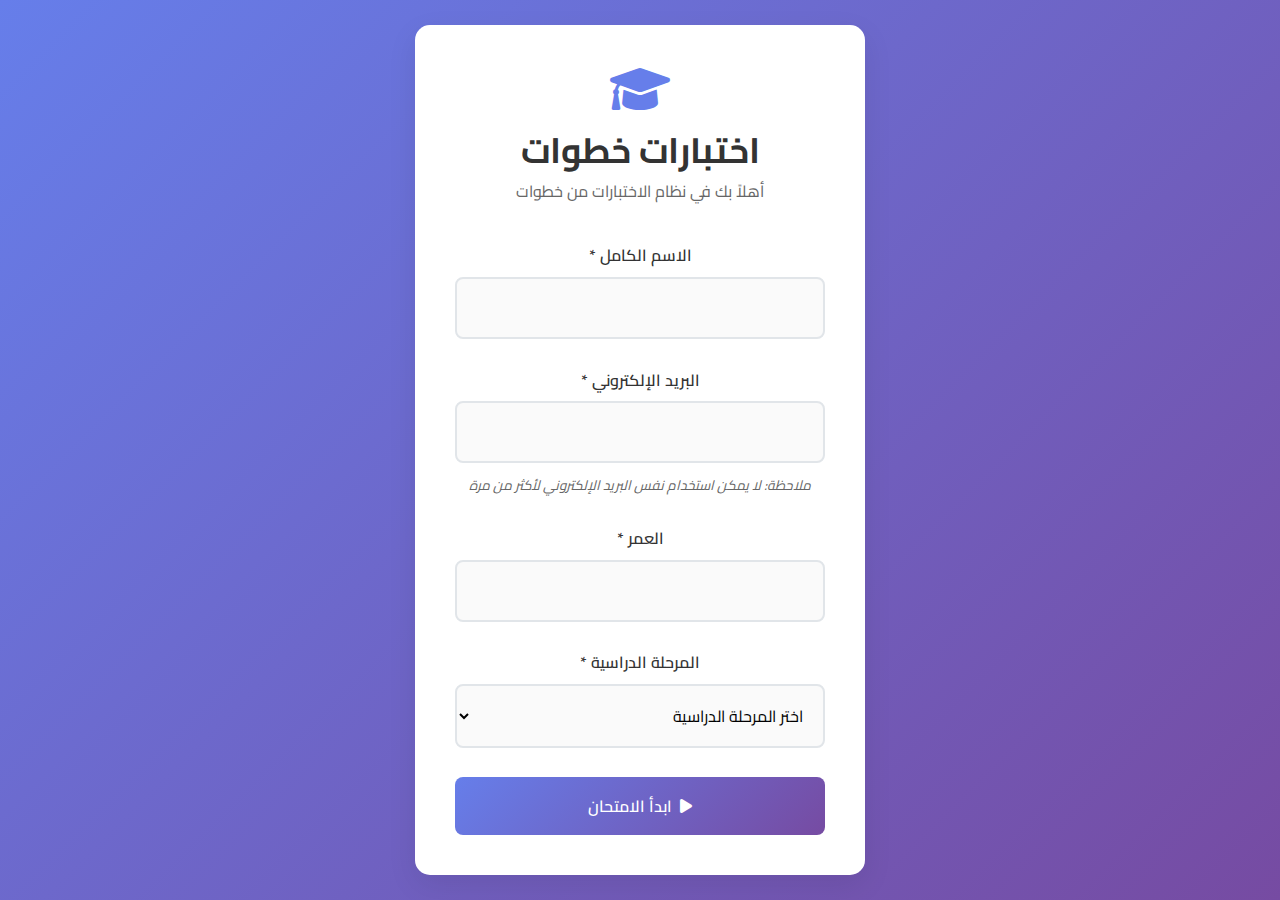
<file: index.html>
<!DOCTYPE html>
<html lang="ar" dir="rtl">
<head>
    <meta charset="UTF-8">
    <meta name="viewport" content="width=device-width, initial-scale=1.0">
    <title>اختبارات خطوات</title>
    <link rel="stylesheet" href="styles.css">
    <link href="https://fonts.googleapis.com/css2?family=Cairo:wght@300;400;600;700&display=swap" rel="stylesheet">
    <link href="https://cdnjs.cloudflare.com/ajax/libs/font-awesome/6.0.0/css/all.min.css" rel="stylesheet">
</head>
<body>
    <!-- Loading Screen -->
    <div id="loadingScreen" class="loading-screen">
        <div class="loading-spinner">
            <i class="fas fa-spinner fa-spin"></i>
            <p>جاري التحميل...</p>
        </div>
    </div>

    <!-- Registration Form -->
    <div id="registrationForm" class="container hidden">
        <div class="form-container">
            <div class="header">
                <i class="fas fa-graduation-cap"></i>
                <h1>اختبارات خطوات</h1>
                <p>أهلاً بك في نظام الاختبارات من خطوات</p>
            </div>
            
            <form id="studentForm" class="student-form">
                <div class="form-group">
                    <label for="studentName">الاسم الكامل *</label>
                    <input type="text" id="studentName" name="name" required>
                </div>
                
                <div class="form-group">
                    <label for="studentEmail">البريد الإلكتروني *</label>
                    <input type="email" id="studentEmail" name="email" required>
                    <small class="form-help">ملاحظة: لا يمكن استخدام نفس البريد الإلكتروني لأكثر من مرة</small>
                </div>
                
                <div class="form-group">
                    <label for="studentAge">العمر *</label>
                    <input type="number" id="studentAge" name="age" min="1" max="100">
                </div>
                
                <div class="form-group">
                    <label for="studentGrade">المرحلة الدراسية *</label>
                    <select id="studentGrade" name="grade" required>
                        <option value="">اختر المرحلة الدراسية</option>
                        <option value="اولي اعدادي">اولي اعدادي</option>
                        <option value="الثاني الاعدادي">الثاني الاعدادي</option>
                        <option value="تالته الاعدادي">تالته الاعدادي</option>
                        <option value="اولي ثانوي">اولي ثانوي</option>
                        <option value="تانيه ثانوي">تانيه ثانوي</option>
                        <option value="تالته ثانوي">تالته ثانوي</option>
                        
                    </select>
                </div>
                
                <button type="submit" class="btn btn-primary">
                    <i class="fas fa-play"></i>
                    ابدأ الامتحان
                </button>
            </form>
        </div>
    </div>

    <!-- Quiz Container -->
    <div id="quizContainer" class="container hidden">
        <!-- Modern Quiz Navbar -->
        <nav class="quiz-navbar">
            <div class="navbar-container">
                <!-- Student Greeting Section -->
                <div class="greeting-section">
                    <div class="greeting-container">
                        <span class="greeting-text">مرحبا</span>
                        <span id="studentNameDisplay" class="student-name"></span>
                    </div>
                </div>
                
                <!-- Progress Section -->
                <div class="progress-section">
                    <div class="progress-info">
                        <span id="questionCounter" class="question-counter">السؤال 1 من 10</span>
                        <div class="progress-bar">
                            <div id="progressFill" class="progress-fill"></div>
                        </div>
                    </div>
                </div>
            </div>
        </nav>

        <div class="quiz-content">
            <div id="questionContainer" class="question-container">
                <h3 id="questionText"></h3>
                
                <!-- Answer Required Warning -->
                <div id="answerRequiredWarning" class="answer-required hidden">
                    <i class="fas fa-exclamation-triangle"></i>
                    يجب عليك اختيار إجابة واحدة قبل الانتقال للسؤال التالي
                </div>
                
                <div id="optionsContainer" class="options-container">
                    <!-- Options will be dynamically generated -->
                </div>
            </div>
            
            <div class="quiz-navigation">
                <button id="nextBtn" class="btn btn-primary hidden">
                    <i class="fas fa-arrow-left"></i>
                    التالي
                </button>
                <button id="finishBtn" class="btn btn-success hidden">
                    <i class="fas fa-check"></i>
                    إنهاء الامتحان
                </button>
            </div>
        </div>
    </div>

    <!-- Results Screen -->
    <div id="resultsScreen" class="container hidden">
        <div class="results-container">
            <div class="results-header">
                <i class="fas fa-trophy"></i>
                <h1>نتائج الامتحان</h1>
            </div>
            
            <div class="score-display">
                <div class="score-circle">
                    <span id="finalScore">0</span>
                    <small>من <span id="totalQuestions">0</span></small>
                </div>
                <div class="score-percentage">
                    <span id="scorePercentage">0%</span>
                </div>
            </div>
            
            <div class="results-summary">
                <div class="summary-item correct">
                    <i class="fas fa-check-circle"></i>
                    <span>الإجابات الصحيحة: <span id="correctCount">0</span></span>
                </div>
                <div class="summary-item incorrect">
                    <i class="fas fa-times-circle"></i>
                    <span>الإجابات الخاطئة: <span id="incorrectCount">0</span></span>
                </div>
            </div>
            
            <div class="review-section">
                <h3>مراجعة الإجابات</h3>
                <div id="reviewContainer" class="review-container">
                    <!-- Review items will be dynamically generated -->
                </div>
            </div>
            
            <div class="results-actions">
                <button id="completeBtn" class="btn btn-success">
                    <i class="fas fa-check-circle"></i>
                    تم الانتهاء
                </button>
            </div>
        </div>
    </div>

    <!-- Thank You Modal -->
    <div id="thankYouModal" class="modal hidden">
        <div class="modal-content thank-you-modal">
            <button class="close-modal-btn" onclick="closeThankYouModal()">
                <i class="fas fa-times"></i>
            </button>
            <div class="thank-you-content">
                <div class="thank-you-icon">
                    <i class="fas fa-graduation-cap"></i>
                </div>
                <h1 class="thank-you-title">شكراً لك!</h1>
                <p class="thank-you-message">
                    لقد أكملت الامتحان بنجاح وساعدتنا في تحسين تجربة التعلم.
                    <br>
                    نتمنى لك التوفيق في رحلتك التعليمية!
                </p>
            </div>
        </div>
    </div>

    <!-- Error Modal -->
    <div id="errorModal" class="modal hidden">
        <div class="modal-content">
            <div class="modal-header">
                <h3>خطأ</h3>
                <button class="close-btn" onclick="closeErrorModal()">
                    <i class="fas fa-times"></i>
                </button>
            </div>
            <div class="modal-body">
                <p id="errorMessage"></p>
            </div>
            <div class="modal-footer">
                <button class="btn btn-primary" onclick="closeErrorModal()">موافق</button>
            </div>
        </div>
    </div>

    <script src="script.js"></script>
</body>
</html>
</file>
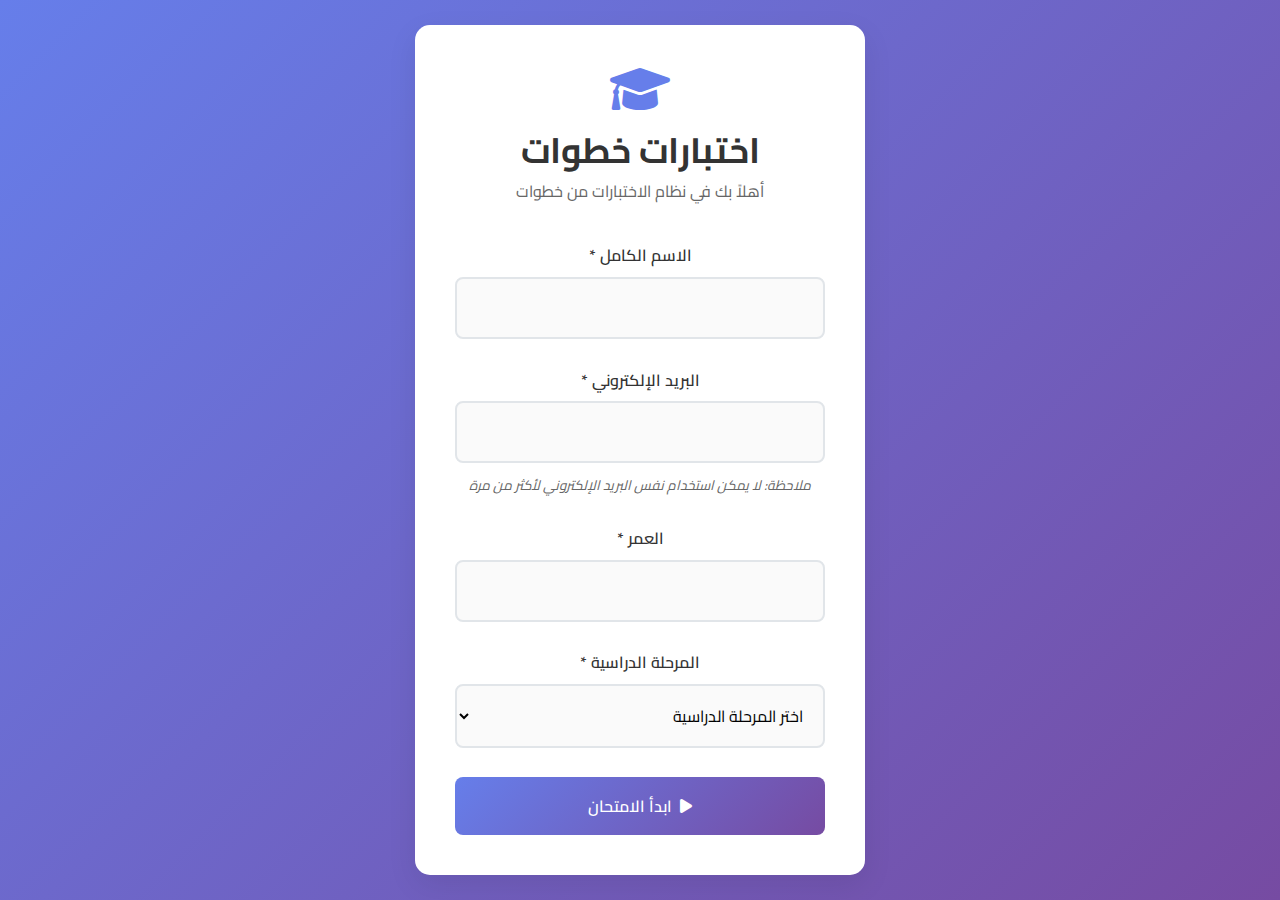
<file: index-standalone.html>
<!DOCTYPE html>
<html lang="ar" dir="rtl">
<head>
    <meta charset="UTF-8">
    <meta name="viewport" content="width=device-width, initial-scale=1.0">
    <title>اختبارات خطوات</title>
    <link rel="stylesheet" href="styles.css">
    <link href="https://fonts.googleapis.com/css2?family=Cairo:wght@300;400;600;700&display=swap" rel="stylesheet">
    <link href="https://cdnjs.cloudflare.com/ajax/libs/font-awesome/6.0.0/css/all.min.css" rel="stylesheet">
</head>
<body>
    <!-- Loading Screen -->
    <div id="loadingScreen" class="loading-screen">
        <div class="loading-spinner">
            <i class="fas fa-spinner fa-spin"></i>
            <p>جاري التحميل...</p>
        </div>
    </div>

    <!-- Registration Form -->
    <div id="registrationForm" class="container hidden">
        <div class="form-container">
            <div class="header">
                <i class="fas fa-graduation-cap"></i>
                <h1>اختبارات خطوات</h1>
                <p>أهلاً بك في نظام الاختبارات من خطوات</p>
            </div>
            
            <form id="studentForm" class="student-form">
                <div class="form-group">
                    <label for="studentName">الاسم الكامل *</label>
                    <input type="text" id="studentName" name="name" required>
                </div>
                
                <div class="form-group">
                    <label for="studentEmail">البريد الإلكتروني *</label>
                    <input type="email" id="studentEmail" name="email" required>
                    <small class="form-help">ملاحظة: لا يمكن استخدام نفس البريد الإلكتروني لأكثر من مرة</small>
                </div>
                
                <div class="form-group">
                    <label for="studentAge">العمر *</label>
                    <input type="number" id="studentAge" name="age" min="1" max="100">
                </div>
                
                <div class="form-group">
                    <label for="studentGrade">المرحلة الدراسية *</label>
                    <select id="studentGrade" name="grade" required>
                        <option value="">اختر المرحلة الدراسية</option>
                        <option value="اولي اعدادي">اولي اعدادي</option>
                        <option value="الثاني الاعدادي">الثاني الاعدادي</option>
                        <option value="تالته الاعدادي">تالته الاعدادي</option>
                        <option value="اولي ثانوي">اولي ثانوي</option>
                        <option value="تانيه ثانوي">تانيه ثانوي</option>
                        <option value="تالته ثانوي">تالته ثانوي</option>
                        
                    </select>
                </div>
                
                <button type="submit" class="btn btn-primary">
                    <i class="fas fa-play"></i>
                    ابدأ الامتحان
                </button>
            </form>
        </div>
    </div>

    <!-- Quiz Container -->
    <div id="quizContainer" class="container hidden">
        <div class="quiz-header">
            <div class="student-info">
                <h2 id="studentNameDisplay"></h2>
                <p id="studentGradeDisplay"></p>
            </div>
            <div class="quiz-progress">
                <div class="progress-bar">
                    <div id="progressFill" class="progress-fill"></div>
                </div>
                <span id="questionCounter">السؤال 1 من 10</span>
            </div>
        </div>

        <div class="quiz-content">
            <div id="questionContainer" class="question-container">
                <h3 id="questionText"></h3>
                
                <!-- Answer Required Warning -->
                <div id="answerRequiredWarning" class="answer-required hidden">
                    <i class="fas fa-exclamation-triangle"></i>
                    يجب عليك اختيار إجابة واحدة قبل الانتقال للسؤال التالي
                </div>
                
                <div id="optionsContainer" class="options-container">
                    <!-- Options will be dynamically generated -->
                </div>
            </div>
            
            <div class="quiz-navigation">
                <button id="nextBtn" class="btn btn-primary hidden">
                    <i class="fas fa-arrow-left"></i>
                    التالي
                </button>
                <button id="finishBtn" class="btn btn-success hidden">
                    <i class="fas fa-check"></i>
                    إنهاء الامتحان
                </button>
            </div>
        </div>
    </div>

    <!-- Results Screen -->
    <div id="resultsScreen" class="container hidden">
        <div class="results-container">
            <div class="results-header">
                <i class="fas fa-trophy"></i>
                <h1>نتائج الامتحان</h1>
            </div>
            
            <div class="score-display">
                <div class="score-circle">
                    <span id="finalScore">0</span>
                    <small>من <span id="totalQuestions">0</span></small>
                </div>
                <div class="score-percentage">
                    <span id="scorePercentage">0%</span>
                </div>
            </div>
            
            <div class="results-summary">
                <div class="summary-item correct">
                    <i class="fas fa-check-circle"></i>
                    <span>الإجابات الصحيحة: <span id="correctCount">0</span></span>
                </div>
                <div class="summary-item incorrect">
                    <i class="fas fa-times-circle"></i>
                    <span>الإجابات الخاطئة: <span id="incorrectCount">0</span></span>
                </div>
            </div>
            
            <div class="review-section">
                <h3>مراجعة الإجابات</h3>
                <div id="reviewContainer" class="review-container">
                    <!-- Review items will be dynamically generated -->
                </div>
            </div>
            
            <div class="results-actions">
                <button id="retakeBtn" class="btn btn-primary">
                    <i class="fas fa-redo"></i>
                    إعادة الامتحان
                </button>
                <button id="newStudentBtn" class="btn btn-secondary">
                    <i class="fas fa-user-plus"></i>
                    طالب جديد
                </button>
            </div>
        </div>
    </div>

    <!-- Error Modal -->
    <div id="errorModal" class="modal hidden">
        <div class="modal-content">
            <div class="modal-header">
                <h3>خطأ</h3>
                <button class="close-btn" onclick="closeErrorModal()">
                    <i class="fas fa-times"></i>
                </button>
            </div>
            <div class="modal-body">
                <p id="errorMessage"></p>
            </div>
            <div class="modal-footer">
                <button class="btn btn-primary" onclick="closeErrorModal()">موافق</button>
            </div>
        </div>
    </div>

    <script src="script-standalone.js"></script>
</body>
</html>
</file>
<file: styles.css>
/* Reset and Base Styles */
* {
    margin: 0;
    padding: 0;
    box-sizing: border-box;
}

body {
    font-family: 'Cairo', sans-serif;
    background: linear-gradient(135deg, #667eea 0%, #764ba2 100%);
    min-height: 100vh;
    direction: rtl;
    text-align: right;
    margin: 0;
    padding: 0;
    /* Mobile optimizations */
    -webkit-text-size-adjust: 100%;
    -ms-text-size-adjust: 100%;
    text-size-adjust: 100%;
    /* Prevent horizontal scroll */
    overflow-x: hidden;
    /* Better spacing */
    line-height: 1.6;
    width: 100vw;
    box-sizing: border-box;
}

html {
    margin: 0 !important;
    padding: 0 !important;
    box-sizing: border-box;
    width: 100vw;
    overflow-x: hidden;
}

*, *::before, *::after {
    box-sizing: border-box;
}

/* Force full width for quiz header */
.quiz-header {
    left: 0 !important;
    right: 0 !important;
    width: 100vw !important;
    max-width: 100vw !important;
    margin-left: 0 !important;
    margin-right: 0 !important;
    padding-left: 20px !important;
    padding-right: 20px !important;
}

/* Mobile specific background and optimizations */
@media (max-width: 768px) {
    body {
        background: linear-gradient(135deg, #667eea 0%, #764ba2 100%);
        /* Prevent zoom on input focus */
        font-size: 16px;
        /* Better touch scrolling */
        -webkit-overflow-scrolling: touch;
        /* Prevent horizontal scroll */
        overflow-x: hidden;
        width: 100vw;
        box-sizing: border-box;
    }
    
    /* Prevent zoom on form inputs */
    input, select, textarea {
        font-size: 16px !important;
    }
    
    /* Better touch targets */
    button, .btn, .option {
        min-height: 44px;
        min-width: 44px;
    }
}

/* Loading Screen */
.loading-screen {
    position: fixed;
    top: 0;
    left: 0;
    width: 100%;
    height: 100%;
    background: linear-gradient(135deg, #667eea 0%, #764ba2 100%);
    display: flex;
    justify-content: center;
    align-items: center;
    z-index: 9999;
}

/* Mobile Loading Screen */
@media (max-width: 768px) {
    .loading-screen {
        /* Better mobile loading */
        padding: 1rem;
    }
    
    .loading-spinner {
        text-align: center;
        color: white;
        /* Better mobile spinner */
        max-width: 300px;
    }
    
    .loading-spinner i {
        font-size: 2.5rem;
        margin-bottom: 1rem;
        display: block;
    }
    
    .loading-spinner p {
        font-size: 1rem;
        font-weight: 600;
        line-height: 1.4;
    }
}

.loading-spinner {
    text-align: center;
    color: white;
}

.loading-spinner i {
    font-size: 3rem;
    margin-bottom: 1rem;
    display: block;
}

.loading-spinner p {
    font-size: 1.2rem;
    font-weight: 600;
}

/* Container */
.container {
    width: 100%;
    min-height: 100vh;
    display: flex;
    align-items: center;
    justify-content: center;
    padding: 20px;
    box-sizing: border-box;
    margin: 0;
    text-align: center;
}

/* Quiz Container - Full Width */
#quizContainer {
    max-width: 100vw !important;
    width: 100vw !important;
    margin: 0 !important;
    padding: 0 !important;
    position: relative;
}

/* Quiz Header - Break out of container */
#quizContainer .quiz-header {
    position: fixed !important;
    top: 0 !important;
    left: 0 !important;
    right: 0 !important;
    width: 100vw !important;
    max-width: 100vw !important;
    margin: 0 !important;
    padding: 10px 20px !important;
    z-index: 1000 !important;
}

.hidden {
    display: none !important;
}

/* Override hidden for answer required warning to prevent layout shift */
.answer-required.hidden {
    display: flex !important;
    opacity: 0;
    visibility: hidden;
    /* Keep the space reserved */
    min-height: 60px;
    margin: 0 0 1rem 0;
    padding: 1rem;
    align-items: center;
    justify-content: center;
}

/* Form Container */
.form-container {
    background: white;
    border-radius: 15px;
    padding: 2.5rem;
    box-shadow: 0 10px 30px rgba(0, 0, 0, 0.08);
    width: 100%;
    max-width: 450px;
    margin: 0 auto;
    box-sizing: border-box;
    text-align: center;
}

.header {
    text-align: center;
    margin-bottom: 2.5rem;
}

.header i {
    font-size: 2.5rem;
    color: #667eea;
    margin-bottom: 1rem;
}

.header h1 {
    color: #333;
    font-size: 1.8rem;
    font-weight: 700;
    margin-bottom: 0.5rem;
}

.header p {
    color: #666;
    font-size: 1rem;
    line-height: 1.5;
}

/* Form Styles */
.student-form {
    display: flex;
    flex-direction: column;
    gap: 1.8rem;
}

.form-group {
    display: flex;
    flex-direction: column;
    gap: 0.5rem;
}

.form-group label {
    font-weight: 600;
    color: #333;
    font-size: 1rem;
}

.form-help {
    display: block;
    margin-top: 0.25rem;
    color: #666;
    font-size: 0.85rem;
    font-style: italic;
}

.form-group input,
.form-group select {
    padding: 0.875rem 1rem;
    border: 2px solid #e1e5e9;
    border-radius: 8px;
    font-size: 1rem;
    font-family: 'Cairo', sans-serif;
    transition: all 0.3s ease;
    background: #fafafa;
}

.form-group input:focus,
.form-group select:focus {
    outline: none;
    border-color: #667eea;
    box-shadow: 0 0 0 3px rgba(102, 126, 234, 0.1);
    background: white;
}

/* Buttons */
.btn {
    padding: 0.875rem 1.5rem;
    border: none;
    border-radius: 8px;
    font-size: 1rem;
    font-weight: 600;
    font-family: 'Cairo', sans-serif;
    cursor: pointer;
    transition: all 0.3s ease;
    display: inline-flex;
    align-items: center;
    justify-content: center;
    gap: 0.5rem;
    text-decoration: none;
    /* Mobile touch improvements */
    -webkit-tap-highlight-color: transparent;
    touch-action: manipulation;
    user-select: none;
    /* Better touch target */
    min-height: 44px;
}

.btn-primary {
    background: linear-gradient(135deg, #667eea 0%, #764ba2 100%);
    color: white;
}

.btn-primary:hover {
    transform: translateY(-2px);
    box-shadow: 0 10px 20px rgba(102, 126, 234, 0.3);
}

.btn-secondary {
    background: #6c757d;
    color: white;
}

.btn-secondary:hover {
    background: #5a6268;
    transform: translateY(-2px);
}

.btn-success {
    background: #28a745;
    color: white;
}

.btn-success:hover {
    background: #218838;
    transform: translateY(-2px);
}

/* Quiz Container */
.quiz-container {
    background: white;
    border-radius: 0;
    padding: 0;
    box-shadow: 0 10px 30px rgba(0, 0, 0, 0.08);
    width: 100vw;
    max-width: 100vw;
    margin: 0;
    overflow: hidden;
    min-height: 100vh;
    box-sizing: border-box;
}

/* Mobile specific quiz container */
@media (max-width: 768px) {
    .quiz-container {
        background: #f5f5f5;
        box-shadow: none;
        /* Better mobile quiz container */
        min-height: 100vh;
        overflow-x: hidden;
    }
    
    /* Better mobile question container */
    .question-container {
        margin-bottom: 1.5rem;
        padding: 0 1rem;
        margin-top: 70px; /* مساحة للـ navbar في الـ mobile */
    }
}

.quiz-header {
    position: fixed !important;
    top: 0 !important;
    left: 0 !important;
    right: 0 !important;
    width: 100vw !important;
    max-width: 100vw !important;
    display: flex;
    justify-content: space-between; /* فصل العناصر */
    align-items: center;
    padding: 10px 20px;
    background: linear-gradient(135deg, #667eea, #764ba2);
    color: white;
    z-index: 1000;
    flex-direction: row; /* مهم: صف أفقي */
    height: 60px;
    box-sizing: border-box;
    margin: 0 !important;
    transform: translateX(0) !important;
}

/* Modern Quiz Navbar */
.quiz-navbar {
    position: fixed;
    top: 0;
    left: 0;
    right: 0;
    width: 100vw;
    background: linear-gradient(135deg, #667eea 0%, #764ba2 100%);
    backdrop-filter: blur(20px);
    border-bottom: 1px solid rgba(255, 255, 255, 0.1);
    box-shadow: 0 4px 20px rgba(0, 0, 0, 0.1);
    z-index: 1000;
    padding: 0;
    margin: 0;
}

.navbar-container {
    display: flex;
    justify-content: space-between;
    align-items: center;
    max-width: 1200px;
    margin: 0 auto;
    padding: 12px 24px;
    height: 60px;
}

/* Progress Section */
.progress-section {
    flex: 0 0 auto;
    display: flex;
    align-items: center;
}

.progress-info {
    display: flex;
    flex-direction: column;
    align-items: flex-start;
    gap: 6px;
    background: rgba(255, 255, 255, 0.15);
    padding: 10px 16px;
    border-radius: 12px;
    backdrop-filter: blur(10px);
    border: 1px solid rgba(255, 255, 255, 0.2);
    transition: all 0.3s ease;
}

.progress-info:hover {
    background: rgba(255, 255, 255, 0.2);
    transform: translateY(-1px);
    box-shadow: 0 4px 12px rgba(0, 0, 0, 0.15);
}

.question-counter {
    font-size: 0.85rem;
    color: rgba(255, 255, 255, 0.95);
    font-weight: 600;
    margin: 0;
    white-space: nowrap;
}

.progress-bar {
    width: 180px;
    height: 4px;
    background: rgba(255, 255, 255, 0.3);
    border-radius: 2px;
    overflow: hidden;
    margin: 0;
}

/* Greeting Section */
.greeting-section {
    flex: 0 0 auto;
    display: flex;
    align-items: center;
}

.greeting-container {
    display: flex;
    flex-direction: row;
    align-items: center;
    gap: 8px;
    background: rgba(255, 255, 255, 0.15);
    padding: 10px 18px;
    border-radius: 12px;
    backdrop-filter: blur(10px);
    border: 1px solid rgba(255, 255, 255, 0.2);
    transition: all 0.3s ease;
}

.greeting-container:hover {
    background: rgba(255, 255, 255, 0.2);
    transform: translateY(-1px);
    box-shadow: 0 4px 12px rgba(0, 0, 0, 0.15);
}

.greeting-text {
    color: rgba(255, 255, 255, 0.9);
    font-size: 0.9rem;
    font-weight: 400;
}

.student-name {
    color: white;
    font-size: 1rem;
    font-weight: 700;
    text-shadow: 0 1px 2px rgba(0, 0, 0, 0.1);
}

.progress-fill {
    height: 100%;
    background: linear-gradient(90deg, #4facfe 0%, #00f2fe 100%);
    transition: width 0.3s ease;
    border-radius: 2px;
    width: 0%;
}

/* Responsive Design for Navbar */
@media (max-width: 768px) {
    .navbar-container {
        padding: 10px 16px;
        height: 55px;
        /* Better mobile spacing */
        gap: 8px;
    }
    
    .progress-info {
        padding: 8px 12px;
        gap: 4px;
        /* Smaller on mobile */
        min-width: auto;
    }
    
    .question-counter {
        font-size: 0.8rem;
        /* Better mobile text */
        white-space: nowrap;
    }
    
    .progress-bar {
        width: 140px;
        height: 3px;
        /* Better mobile visibility */
        background: rgba(255, 255, 255, 0.4);
    }
    
    .greeting-container {
        padding: 8px 14px;
        gap: 6px;
        /* Better mobile layout */
        flex-shrink: 1;
    }
    
    .greeting-text {
        font-size: 0.85rem;
        /* Prevent text overflow */
        white-space: nowrap;
    }
    
    .student-name {
        font-size: 0.9rem;
        /* Better mobile text */
        white-space: nowrap;
        overflow: hidden;
        text-overflow: ellipsis;
        max-width: 120px;
    }
}

@media (max-width: 480px) {
    .navbar-container {
        padding: 8px 12px;
        height: 50px;
        /* Better small mobile spacing */
        gap: 6px;
    }
    
    .progress-info {
        padding: 6px 10px;
        /* Smaller on very small screens */
        gap: 3px;
    }
    
    .question-counter {
        font-size: 0.75rem;
    }
    
    .progress-bar {
        width: 120px;
        height: 2px;
    }
    
    .greeting-container {
        padding: 6px 12px;
        /* Better small mobile layout */
        gap: 4px;
    }
    
    .greeting-text {
        font-size: 0.8rem;
    }
    
    .student-name {
        font-size: 0.85rem;
        /* Shorter name display on small screens */
        max-width: 100px;
    }
}

/* Thank You Modal Styles */
.thank-you-modal {
    max-width: 500px;
    width: 90%;
    margin: 0 auto;
    background: linear-gradient(135deg, #667eea 0%, #764ba2 100%);
    border-radius: 20px;
    box-shadow: 0 20px 40px rgba(0, 0, 0, 0.3);
    border: none;
    padding: 0;
    overflow: hidden;
    position: relative;
}

/* Mobile Thank You Modal */
@media (max-width: 768px) {
    .thank-you-modal {
        width: 95%;
        max-width: 400px;
        border-radius: 15px;
        margin: 1rem auto;
    }
    
    .thank-you-content {
        padding: 2rem 1.5rem;
    }
    
    .thank-you-icon {
        font-size: 3rem;
        margin-bottom: 1rem;
    }
    
    .thank-you-title {
        font-size: 2rem;
        margin-bottom: 0.75rem;
    }
    
    .thank-you-message {
        font-size: 1rem;
        margin-bottom: 1.5rem;
    }
    
    .close-modal-btn {
        width: 30px;
        height: 30px;
        font-size: 1rem;
        top: 10px;
        right: 10px;
    }
}

.close-modal-btn {
    position: absolute;
    top: 15px;
    right: 15px;
    background: rgba(255, 255, 255, 0.2);
    border: none;
    border-radius: 50%;
    width: 35px;
    height: 35px;
    color: white;
    font-size: 1.2rem;
    cursor: pointer;
    transition: all 0.3s ease;
    z-index: 10;
    display: flex;
    align-items: center;
    justify-content: center;
}

.close-modal-btn:hover {
    background: rgba(255, 255, 255, 0.3);
    transform: scale(1.1);
}

.thank-you-content {
    text-align: center;
    padding: 3rem 2rem;
    background: rgba(255, 255, 255, 0.95);
    margin: 0;
    border-radius: 20px;
    backdrop-filter: blur(10px);
}

.thank-you-icon {
    font-size: 4rem;
    color: #667eea;
    margin-bottom: 1.5rem;
    animation: bounce 2s infinite;
}

@keyframes bounce {
    0%, 20%, 50%, 80%, 100% {
        transform: translateY(0);
    }
    40% {
        transform: translateY(-10px);
    }
    60% {
        transform: translateY(-5px);
    }
}

.thank-you-title {
    font-size: 2.5rem;
    color: #333;
    margin-bottom: 1rem;
    font-weight: 700;
    background: linear-gradient(135deg, #667eea 0%, #764ba2 100%);
    -webkit-background-clip: text;
    -webkit-text-fill-color: transparent;
    background-clip: text;
}

.thank-you-message {
    font-size: 1.2rem;
    color: #666;
    line-height: 1.6;
    margin-bottom: 2rem;
}


#questionCounter {
    font-size: 0.8rem;
    color: rgba(255, 255, 255, 0.9);
    font-weight: 500;
}

/* Question Container */
.question-container {
    margin-bottom: 2rem;
    padding: 2rem;
    margin-top: 80px; /* مساحة للـ header الثابت الجديد */
}

#questionText {
    font-size: 1.8rem;
    color: #333;
    margin-bottom: 2rem;
    line-height: 1.6;
    font-weight: 600;
    padding: 2rem;
    background: #f8f9fa;
    border-radius: 15px;
    border-right: 4px solid #667eea;
    text-align: center;
    max-width: 800px;
    margin: 0 auto 2rem auto;
}

.options-container {
    display: grid;
    grid-template-columns: repeat(4, 1fr);
    gap: 1.5rem;
    max-width: 1200px;
    margin: 0 auto;
    padding: 0 2rem;
    box-sizing: border-box;
}

.option {
    padding: 1.5rem 1rem;
    border: 2px solid #e1e5e9;
    border-radius: 12px;
    cursor: pointer;
    transition: border-color 0.3s ease, background-color 0.3s ease, box-shadow 0.3s ease;
    display: flex;
    align-items: center;
    gap: 0.75rem;
    font-size: 1.1rem;
    font-weight: 500;
    background: #fafafa;
    /* Mobile touch improvements */
    -webkit-tap-highlight-color: transparent;
    touch-action: manipulation;
    user-select: none;
    /* Better touch target */
    min-height: 80px;
    text-align: center;
    justify-content: center;
    flex-direction: column;
    box-sizing: border-box;
}

.option:hover {
    border-color: #667eea;
    background: #f8f9ff;
    box-shadow: 0 4px 12px rgba(102, 126, 234, 0.15);
}

.option.selected {
    border-color: #667eea;
    background: #f8f9ff;
    box-shadow: 0 4px 12px rgba(102, 126, 234, 0.15);
}



/* Feedback message */
.feedback-message {
    margin-top: 1rem;
    padding: 1rem;
    border-radius: 10px;
    font-weight: 600;
    display: flex;
    align-items: center;
    gap: 0.5rem;
    animation: slideInUp 0.3s ease-out;
}

.feedback-message.correct {
    background: linear-gradient(135deg, #d4edda, #c3e6cb);
    color: #155724;
    border: 2px solid #28a745;
    box-shadow: 0 4px 12px rgba(40, 167, 69, 0.2);
}

.feedback-message.incorrect {
    background: linear-gradient(135deg, #f8d7da, #f5c6cb);
    color: #721c24;
    border: 2px solid #dc3545;
    box-shadow: 0 4px 12px rgba(220, 53, 69, 0.2);
}

.feedback-message i {
    font-size: 1.2rem;
}

@keyframes slideInUp {
    from {
        transform: translateY(20px);
        opacity: 0;
    }
    to {
        transform: translateY(0);
        opacity: 1;
    }
}

@keyframes shake {
    0%, 100% {
        transform: translateX(0);
    }
    10%, 30%, 50%, 70%, 90% {
        transform: translateX(-5px);
    }
    20%, 40%, 60%, 80% {
        transform: translateX(5px);
    }
}

.option.disabled {
    cursor: not-allowed;
    opacity: 0.7;
}

.option-letter {
    width: 45px;
    height: 45px;
    border-radius: 50%;
    background: #e9ecef;
    display: flex;
    align-items: center;
    justify-content: center;
    font-weight: 700;
    color: #495057;
    flex-shrink: 0;
    font-size: 1.1rem;
    margin-bottom: 0.75rem;
}


.option.selected .option-letter {
    background: #667eea;
    color: white;
}

/* Quiz Navigation */
.quiz-navigation {
    display: flex;
    flex-direction: column;
    align-items: center;
    gap: 1.5rem;
    margin-top: 2rem;
    padding: 2rem;
    border-top: 1px solid #e9ecef;
}

/* Move next button to bottom */
.quiz-navigation #nextBtn {
    order: 2;
}

.quiz-navigation #finishBtn {
    order: 1;
}

/* Improve finish button appearance */
.quiz-navigation #finishBtn {
    background: linear-gradient(135deg, #28a745 0%, #20c997 100%);
    border: none;
    color: white;
    font-weight: 600;
    font-size: 1.1rem;
    padding: 1rem 2rem;
    border-radius: 12px;
    box-shadow: 0 4px 15px rgba(40, 167, 69, 0.3);
    transition: all 0.3s ease;
    min-width: 180px;
}

.quiz-navigation #finishBtn:hover {
    background: linear-gradient(135deg, #218838 0%, #1ea085 100%);
    transform: translateY(-2px);
    box-shadow: 0 6px 20px rgba(40, 167, 69, 0.4);
}

.quiz-navigation #finishBtn:active {
    transform: translateY(0);
    box-shadow: 0 2px 10px rgba(40, 167, 69, 0.3);
}

.quiz-navigation .btn {
    min-width: 140px;
    padding: 0.875rem 1.5rem;
}

/* Improve next button appearance */
.quiz-navigation #nextBtn {
    background: linear-gradient(135deg, #667eea 0%, #764ba2 100%);
    border: none;
    color: white;
    font-weight: 600;
    font-size: 1.1rem;
    padding: 1rem 2rem;
    border-radius: 12px;
    box-shadow: 0 4px 15px rgba(102, 126, 234, 0.3);
    transition: all 0.3s ease;
    min-width: 180px;
}

.quiz-navigation #nextBtn:hover {
    background: linear-gradient(135deg, #5a6fd8 0%, #6a4190 100%);
    transform: translateY(-2px);
    box-shadow: 0 6px 20px rgba(102, 126, 234, 0.4);
}

.quiz-navigation #nextBtn:active {
    transform: translateY(0);
    box-shadow: 0 2px 10px rgba(102, 126, 234, 0.3);
}

/* Answer Required Warning */
.answer-required {
    text-align: center;
    padding: 1rem;
    background: #fff3cd;
    border: 1px solid #ffeaa7;
    border-radius: 10px;
    color: #856404;
    margin: 0 0 1rem 0;
    font-weight: 500;
    box-sizing: border-box;
    /* Prevent layout shift */
    min-height: 60px;
    max-height: none;
    /* Reserve space even when hidden */
    transition: opacity 0.3s ease, visibility 0.3s ease;
    /* Ensure consistent height */
    display: flex;
    align-items: center;
    justify-content: center;
}


/* Mobile Answer Required Warning */
@media (max-width: 768px) {
    .answer-required {
        padding: 0.75rem;
        font-size: 0.9rem;
        margin: 0 1rem 1rem 1rem;
        border-radius: 8px;
        /* Better mobile warning */
        box-shadow: 0 2px 8px rgba(0, 0, 0, 0.1);
        box-sizing: border-box;
        /* Prevent layout shift */
        min-height: 50px;
        max-height: none;
        /* Reserve space even when hidden */
        transition: opacity 0.3s ease, visibility 0.3s ease;
        /* Ensure consistent height */
        display: flex;
        align-items: center;
        justify-content: center;
    }
    
    /* Hidden state - reserve space for mobile */
    .answer-required.hidden {
        display: flex !important;
        opacity: 0;
        visibility: hidden;
        /* Keep the space reserved */
        min-height: 50px;
        margin: 0 1rem 1rem 1rem;
        padding: 0.75rem;
        align-items: center;
        justify-content: center;
    }
    
    .answer-required i {
        font-size: 1rem;
        margin-left: 0.25rem;
    }
}

.answer-required i {
    margin-left: 0.5rem;
    color: #f39c12;
}

/* Option States */
.option.required {
    border-color: #f39c12;
    background: #fff3cd;
    position: relative;
}

.option.required::after {
    content: 'مطلوب اختيار إجابة';
    position: absolute;
    top: -10px;
    right: 10px;
    background: #f39c12;
    color: white;
    padding: 2px 8px;
    border-radius: 10px;
    font-size: 0.8rem;
    font-weight: 600;
}

/* Security Features */
body.security-mode {
    -webkit-user-select: none;
    -moz-user-select: none;
    -ms-user-select: none;
    user-select: none;
    -webkit-touch-callout: none;
    -webkit-tap-highlight-color: transparent;
}

/* Disable text selection for quiz content */
.quiz-content {
    -webkit-user-select: none;
    -moz-user-select: none;
    -ms-user-select: none;
    user-select: none;
}

/* Prevent image dragging */
img {
    -webkit-user-drag: none;
    -khtml-user-drag: none;
    -moz-user-drag: none;
    -o-user-drag: none;
    /* user-drag: none; */ /* Not supported in all browsers */
}

/* Results Screen */
.results-container {
    background: white;
    border-radius: 15px;
    padding: 2.5rem;
    box-shadow: 0 10px 30px rgba(0, 0, 0, 0.08);
    width: 100%;
    text-align: center;
    margin: 1rem;
}

.results-header {
    margin-bottom: 2rem;
}

.results-header i {
    font-size: 4rem;
    color: #ffc107;
    margin-bottom: 1rem;
}

.results-header h1 {
    color: #333;
    font-size: 2.5rem;
    font-weight: 700;
}

.score-display {
    display: flex;
    justify-content: center;
    align-items: center;
    gap: 2rem;
    margin-bottom: 2rem;
}

.score-circle {
    width: 150px;
    height: 150px;
    border-radius: 50%;
    background: linear-gradient(135deg, #667eea 0%, #764ba2 100%);
    display: flex;
    flex-direction: column;
    align-items: center;
    justify-content: center;
    color: white;
    position: relative;
}

.score-circle span {
    font-size: 3rem;
    font-weight: 700;
}

.score-circle small {
    font-size: 1rem;
    opacity: 0.8;
}

.score-percentage {
    font-size: 2rem;
    font-weight: 700;
    color: #333;
}

.results-summary {
    display: flex;
    justify-content: center;
    gap: 2rem;
    margin-bottom: 2rem;
}

.summary-item {
    display: flex;
    align-items: center;
    gap: 0.5rem;
    padding: 1rem 1.5rem;
    border-radius: 10px;
    font-weight: 600;
}

.summary-item.correct {
    background: #d4edda;
    color: #155724;
}

.summary-item.incorrect {
    background: #f8d7da;
    color: #721c24;
}

.summary-item i {
    font-size: 1.2rem;
}

/* Review Section */
.review-section {
    margin-bottom: 2rem;
    text-align: right;
}

.review-section h3 {
    color: #333;
    font-size: 1.5rem;
    margin-bottom: 1rem;
    text-align: center;
}

.review-container {
    max-height: 400px;
    overflow-y: auto;
    border: 1px solid #e9ecef;
    border-radius: 10px;
    padding: 1rem;
}

.review-item {
    padding: 1rem;
    border-bottom: 1px solid #e9ecef;
    margin-bottom: 1rem;
}

.review-item:last-child {
    border-bottom: none;
    margin-bottom: 0;
}

.review-question {
    font-weight: 600;
    color: #333;
    margin-bottom: 0.5rem;
}

.review-answers {
    display: flex;
    flex-direction: column;
    gap: 0.25rem;
}

.review-answer {
    padding: 0.5rem;
    border-radius: 5px;
    font-size: 0.9rem;
}

.review-answer.correct {
    background: #d4edda;
    color: #155724;
}

.review-answer.incorrect {
    background: #f8d7da;
    color: #721c24;
}

.review-answer.selected {
    background: #cce5ff;
    color: #004085;
}

/* Results Actions */
.results-actions {
    display: flex;
    justify-content: center;
    gap: 1rem;
}

/* Modal */
.modal {
    position: fixed;
    top: 0;
    left: 0;
    width: 100%;
    height: 100%;
    background: rgba(0, 0, 0, 0.5);
    display: flex;
    justify-content: center;
    align-items: center;
    z-index: 1000;
}

/* Mobile Modal */
@media (max-width: 768px) {
    .modal {
        /* Better mobile modal */
        padding: 1rem;
        align-items: flex-start;
        padding-top: 2rem;
    }
    
    .modal-content {
        background: white;
        border-radius: 15px;
        padding: 1.5rem;
        max-width: 100%;
        width: 100%;
        box-shadow: 0 20px 40px rgba(0, 0, 0, 0.2);
        /* Better mobile modal content */
        margin: 0;
        max-height: 90vh;
        overflow-y: auto;
    }
    
    .modal-header {
        margin-bottom: 1rem;
        padding-bottom: 0.75rem;
        border-bottom: 1px solid #e9ecef;
    }
    
    .modal-header h3 {
        font-size: 1.3rem;
        line-height: 1.3;
    }
    
    .close-btn {
        font-size: 1.3rem;
        padding: 0.4rem;
    }
    
    .modal-body p {
        font-size: 1rem;
        line-height: 1.5;
    }
}

.modal-content {
    background: white;
    border-radius: 15px;
    padding: 2rem;
    max-width: 500px;
    width: 90%;
    box-shadow: 0 20px 40px rgba(0, 0, 0, 0.2);
}

.modal-header {
    display: flex;
    justify-content: space-between;
    align-items: center;
    margin-bottom: 1rem;
}

.modal-header h3 {
    color: #333;
    font-size: 1.5rem;
}

.close-btn {
    background: none;
    border: none;
    font-size: 1.5rem;
    cursor: pointer;
    color: #666;
    padding: 0.5rem;
    border-radius: 50%;
    transition: all 0.3s ease;
}

.close-btn:hover {
    background: #f8f9fa;
    color: #333;
}

.modal-body {
    margin-bottom: 1.5rem;
}

.modal-body p {
    color: #666;
    font-size: 1.1rem;
    line-height: 1.6;
}

.modal-footer {
    text-align: left;
}

/* Success and Warning Messages */
.success-message,
.warning-message {
    position: fixed;
    top: 20px;
    right: 20px;
    padding: 0.875rem 1.25rem;
    border-radius: 8px;
    color: white;
    font-weight: 600;
    font-size: 0.9rem;
    display: flex;
    align-items: center;
    gap: 0.5rem;
    z-index: 10000;
    box-shadow: 0 4px 12px rgba(0, 0, 0, 0.15);
    animation: slideInRight 0.3s ease-out;
    max-width: 300px;
}

.success-message {
    background: linear-gradient(135deg, #28a745, #20c997);
}

.warning-message {
    background: linear-gradient(135deg, #ffc107, #fd7e14);
}

.success-message i,
.warning-message i {
    font-size: 1.2rem;
}

@keyframes slideInRight {
    from {
        transform: translateX(100%);
        opacity: 0;
    }
    to {
        transform: translateX(0);
        opacity: 1;
    }
}

/* Mobile responsive for messages */
@media (max-width: 768px) {
    .success-message,
    .warning-message {
        top: 10px;
        right: 10px;
        left: 10px;
        font-size: 0.85rem;
        padding: 0.75rem 1rem;
        max-width: none;
        /* Better mobile messages */
        border-radius: 8px;
        box-shadow: 0 4px 12px rgba(0, 0, 0, 0.15);
        z-index: 10001;
    }
    
    .success-message i,
    .warning-message i {
        font-size: 1rem;
    }
    
    /* Improve form container for mobile */
    .form-container {
        padding: 2.5rem;
        margin: 0 auto;
        border-radius: 15px;
        max-width: 450px;
        width: 100%;
        box-sizing: border-box;
        text-align: center;
    }
    
    /* Improve header for mobile */
    .header h1 {
        font-size: 1.6rem;
        line-height: 1.3;
    }
    
    .header i {
        font-size: 2.2rem;
    }
    
    .header p {
        font-size: 0.9rem;
        line-height: 1.4;
    }
    
    /* Improve form inputs for mobile */
    .form-group input,
    .form-group select {
        padding: 0.75rem;
        font-size: 16px; /* Prevent zoom on iOS */
        border-radius: 8px;
        /* Better mobile input */
        width: 100%;
        box-sizing: border-box;
    }
    
    /* Improve buttons for mobile */
    .btn {
        padding: 0.75rem 1.25rem;
        font-size: 0.95rem;
        min-height: 44px; /* Better touch target */
        width: 100%;
        border-radius: 8px;
    }
    
    /* Better mobile form spacing */
    .student-form {
        gap: 1.5rem;
    }
    
    .form-group {
        gap: 0.5rem;
    }
}

/* Responsive Design */
@media (max-width: 768px) {
    .container {
        padding: 20px;
        min-height: 100vh;
        display: flex;
        align-items: center;
        justify-content: center;
    }
    
    .form-container {
        padding: 2.5rem;
        margin: 0 auto;
        max-width: 450px;
        width: 100%;
        box-sizing: border-box;
        text-align: center;
    }
    
    .quiz-container,
    .results-container {
        padding: 0;
        margin: 0;
    }
    
    .quiz-header {
        flex-direction: row;
        gap: 0;
        text-align: center;
        margin-bottom: 0;
        padding: 10px 20px;
        position: fixed;
        top: 0;
        left: 0;
        right: 0;
        z-index: 1000;
        background: linear-gradient(135deg, #667eea, #764ba2);
        border-bottom: none;
        height: 60px;
        width: 100vw;
        box-sizing: border-box;
        /* Better mobile quiz header */
        overflow: hidden;
    }
    
    .quiz-header-top {
        flex-direction: row;
        gap: 0;
        text-align: center;
        width: 100%;
        justify-content: space-between;
        align-items: center;
        /* Better mobile quiz header top */
        overflow: hidden;
    }
    
    .student-info {
        padding: 6px 10px;
        margin-left: 15px;
        /* Better mobile student info */
        flex-shrink: 1;
        overflow: hidden;
    }
    
    .student-info h2 {
        font-size: 1rem;
        line-height: 1.2;
        white-space: nowrap;
        overflow: hidden;
        text-overflow: ellipsis;
    }
    
    .student-info p {
        font-size: 0.75rem;
        line-height: 1.2;
        white-space: nowrap;
        overflow: hidden;
        text-overflow: ellipsis;
    }
    
    .student-info-icon {
        width: 30px;
        height: 30px;
        font-size: 1rem;
        flex-shrink: 0;
    }
}

/* Profile Modal Styles */
.profile-info {
    display: flex;
    flex-direction: row;
    gap: 1rem;
    flex-wrap: wrap;
    align-items: flex-start;
    justify-content: flex-end;
}

/* Mobile Profile Modal */
@media (max-width: 768px) {
    .profile-info {
        flex-direction: column;
        gap: 0.75rem;
        align-items: stretch;
        justify-content: flex-start;
    }
    
    .profile-item {
        display: flex;
        align-items: center;
        gap: 0.75rem;
        padding: 0.75rem;
        background: #f8f9fa;
        border-radius: 8px;
        border-right: 3px solid #667eea;
        flex: 1;
        min-width: auto;
        max-width: 100%;
        text-align: right;
        direction: rtl;
        flex-direction: row;
        /* Better mobile profile item */
        box-shadow: 0 2px 8px rgba(0, 0, 0, 0.05);
    }
    
    .profile-item i {
        font-size: 1rem;
        width: 16px;
        text-align: center;
        order: 3;
    }
    
    .profile-item .label {
        font-size: 0.9rem;
        min-width: 100px;
        order: 1;
    }
    
    .profile-item .value {
        font-size: 0.9rem;
        flex: 1;
        order: 2;
    }
}

.profile-item {
    display: flex;
    align-items: center;
    gap: 1rem;
    padding: 1rem;
    background: #f8f9fa;
    border-radius: 10px;
    border-right: 4px solid #667eea;
    flex: 1;
    min-width: 200px;
    max-width: 300px;
    text-align: right;
    direction: rtl;
    flex-direction: row;
}

.profile-item i {
    color: #667eea;
    font-size: 1.2rem;
    width: 20px;
    text-align: center;
    order: 3;
}

.profile-item .label {
    font-weight: 600;
    color: #333;
    min-width: 120px;
    order: 1;
}

.profile-item .value {
    color: #666;
    flex: 1;
    order: 2;
}

.modal-header {
    display: flex;
    justify-content: space-between;
    align-items: center;
    margin-bottom: 1.5rem;
    padding-bottom: 1rem;
    border-bottom: 2px solid #e9ecef;
}

.modal-header h2 {
    color: #333;
    margin: 0;
    display: flex;
    align-items: center;
    gap: 0.5rem;
}

.close-btn {
    background: none;
    border: none;
    font-size: 1.5rem;
    color: #666;
    cursor: pointer;
    padding: 0.5rem;
    border-radius: 50%;
    transition: all 0.3s ease;
}

.close-btn:hover {
    background: #f8f9fa;
    color: #333;
}
    
    .quiz-progress {
        text-align: left;
        /* Better mobile quiz progress */
        flex-shrink: 1;
        overflow: hidden;
    }
    
    .progress-bar {
        width: 80px;
        height: 4px;
        /* Better mobile progress bar */
        background: rgba(255, 255, 255, 0.4);
    }
    
    #questionCounter {
        font-size: 0.75rem;
        color: #666;
        white-space: nowrap;
        overflow: hidden;
        text-overflow: ellipsis;
    }
    
    .score-display {
        flex-direction: column;
        gap: 1rem;
        /* Better mobile score display */
        align-items: center;
    }
    
    .score-circle {
        width: 120px;
        height: 120px;
        /* Better mobile score circle */
        margin: 0 auto;
    }
    
    .score-circle span {
        font-size: 2rem;
    }
    
    .score-percentage {
        font-size: 1.5rem;
        text-align: center;
    }
    
    .results-summary {
        flex-direction: column;
        gap: 1rem;
        /* Better mobile summary */
        align-items: center;
    }
    
    .summary-item {
        width: 100%;
        max-width: 300px;
        justify-content: center;
        text-align: center;
    }
    
    .results-actions {
        flex-direction: column;
        gap: 1rem;
        /* Better mobile actions */
        width: 100%;
    }
    
    .results-actions .btn {
        width: 100%;
        min-height: 50px;
        font-size: 1rem;
    }
    
    .modal-content {
        margin: 1rem;
        padding: 1.5rem;
    }
    
    /* Improve question text for mobile */
    #questionText {
        font-size: 1.5rem;
        line-height: 1.6;
        margin-bottom: 2rem;
        margin-top: 80px; /* مساحة للـ header الثابت في الـ mobile */
        padding: 2rem 1.5rem;
        text-align: center;
        background: #f8f9fa;
        border-radius: 15px;
        border-right: 4px solid #667eea;
        max-width: 90%;
        margin: 2rem auto;
        /* Better mobile question text */
        word-wrap: break-word;
        hyphens: auto;
        -webkit-hyphens: auto;
        -ms-hyphens: auto;
    }
    
    /* Improve options container for mobile */
    .options-container {
        grid-template-columns: 1fr 1fr;
        gap: 1rem;
        padding: 0 1.5rem;
        max-width: 100%;
        margin: 0 auto;
        /* Better mobile grid */
        grid-auto-rows: 80px;
    }
    
    /* Improve option styling for mobile */
    .option {
        padding: 1.5rem 1rem;
        font-size: 1rem;
        min-height: 80px;
        text-align: center;
        justify-content: center;
        flex-direction: column;
        background: #fafafa;
        border: 2px solid #e1e5e9;
        border-radius: 12px;
        /* Better mobile touch */
        -webkit-tap-highlight-color: transparent;
        touch-action: manipulation;
        user-select: none;
        /* Better mobile spacing */
        gap: 0.5rem;
    }
    
    /* Better mobile option letters */
    .option-letter {
        width: 40px;
        height: 40px;
        font-size: 1rem;
        margin-bottom: 0.5rem;
    }
    
    /* Improve review section for mobile */
    .review-container {
        max-height: 300px;
        /* Better mobile review */
        border-radius: 8px;
        padding: 0.75rem;
    }
    
    .review-item {
        padding: 0.75rem;
        font-size: 0.9rem;
        /* Better mobile review item */
        border-radius: 6px;
        margin-bottom: 0.75rem;
    }
    
    .review-question {
        font-size: 0.95rem;
        line-height: 1.4;
        margin-bottom: 0.5rem;
    }
    
    .review-answer {
        font-size: 0.85rem;
        padding: 0.4rem;
        border-radius: 4px;
    }
    
    /* Improve feedback message for mobile */
    .feedback-message {
        font-size: 0.9rem;
        padding: 0.75rem;
        margin-top: 0.75rem;
        /* Better mobile feedback */
        border-radius: 8px;
        text-align: center;
    }
    


@media (max-width: 480px) {
    .header h1 {
        font-size: 1.5rem;
    }
    
    .header i {
        font-size: 2rem;
    }
    
    #questionText {
        font-size: 1.2rem;
    }
    
    .option {
        padding: 1rem;
        font-size: 1rem;
        min-height: 44px; /* Better touch target */
    }
    
    .score-circle {
        width: 120px;
        height: 120px;
    }
    
    .score-circle span {
        font-size: 2rem;
    }
    
    /* Improve quiz header for very small screens */
    .quiz-header {
        flex-direction: column;
        gap: 1rem;
        text-align: center;
        height: auto;
        min-height: 60px;
        padding: 10px 15px;
    }
    
    .quiz-progress {
        text-align: center;
        width: 100%;
    }
    
    .progress-bar {
        width: 100%;
        max-width: 250px;
        margin: 0 auto;
    }
    
    /* Improve options for very small screens */
    .options-container {
        grid-template-columns: 1fr 1fr;
        gap: 0.75rem;
        padding: 0 1rem;
    }
    
    .option {
        padding: 1rem 0.75rem;
        font-size: 0.9rem;
        min-height: 70px;
    }
    
    .option-letter {
        width: 35px;
        height: 35px;
        font-size: 0.9rem;
        margin-bottom: 0.25rem;
    }
    
    /* Improve navigation buttons */
    .quiz-navigation {
        flex-direction: column;
        align-items: center;
        gap: 1rem;
        margin-top: 2rem;
        padding: 1.5rem;
        /* Better mobile navigation */
        width: 100%;
        box-sizing: border-box;
    }
    
    /* Move next button to bottom on mobile */
    .quiz-navigation #nextBtn {
        order: 2;
    }
    
    .quiz-navigation #finishBtn {
        order: 1;
    }
    
    .quiz-navigation .btn {
        width: 100%;
        min-height: 50px;
        padding: 1rem 1.5rem;
        font-size: 1.1rem;
        background: #333;
        color: white;
        border-radius: 12px;
        /* Better mobile button */
        border: none;
        box-shadow: 0 2px 8px rgba(0, 0, 0, 0.1);
        transition: all 0.3s ease;
    }
    
    /* Improve finish button on mobile */
    .quiz-navigation #finishBtn {
        background: linear-gradient(135deg, #28a745 0%, #20c997 100%);
        border: none;
        color: white;
        font-weight: 600;
        font-size: 1.1rem;
        padding: 1.2rem 2rem;
        border-radius: 12px;
        box-shadow: 0 4px 15px rgba(40, 167, 69, 0.3);
        transition: all 0.3s ease;
        min-width: 100%;
    }
    
    .quiz-navigation #finishBtn:hover {
        background: linear-gradient(135deg, #218838 0%, #1ea085 100%);
        transform: translateY(-2px);
        box-shadow: 0 6px 20px rgba(40, 167, 69, 0.4);
    }
    
    /* Improve next button on mobile */
    .quiz-navigation #nextBtn {
        background: linear-gradient(135deg, #667eea 0%, #764ba2 100%);
        border: none;
        color: white;
        font-weight: 600;
        font-size: 1.1rem;
        padding: 1.2rem 2rem;
        border-radius: 12px;
        box-shadow: 0 4px 15px rgba(102, 126, 234, 0.3);
        transition: all 0.3s ease;
        min-width: 100%;
    }
    
    .quiz-navigation #nextBtn:hover {
        background: linear-gradient(135deg, #5a6fd8 0%, #6a4190 100%);
        transform: translateY(-2px);
        box-shadow: 0 6px 20px rgba(102, 126, 234, 0.4);
    }
    
    .quiz-navigation .btn:hover {
        transform: translateY(-1px);
        box-shadow: 0 4px 12px rgba(0, 0, 0, 0.15);
    }
    
    /* Better mobile quiz navigation for very small screens */
    .quiz-navigation {
        flex-direction: column;
        align-items: center;
        padding: 1rem;
        margin-top: 1.5rem;
    }
    
    /* Move next button to bottom on very small screens */
    .quiz-navigation #nextBtn {
        order: 2;
    }
    
    .quiz-navigation #finishBtn {
        order: 1;
    }
    
    .quiz-navigation .btn {
        min-height: 45px;
        padding: 0.875rem 1.25rem;
        font-size: 1rem;
    }
}

/* Extra small devices (phones, 360px and down) */
@media (max-width: 360px) {
    .container {
        padding: 20px;
    }
    
    .form-container {
        padding: 2.5rem;
        margin: 0 auto;
        border-radius: 15px;
        max-width: 450px;
        width: 100%;
        box-sizing: border-box;
        text-align: center;
    }
    
    .quiz-container,
    .results-container {
        padding: 0;
        margin: 0;
        border-radius: 0;
    }
    
    .header h1 {
        font-size: 1.8rem;
        line-height: 1.2;
    }
    
    .header i {
        font-size: 2.5rem;
    }
    
    .header p {
        font-size: 1rem;
        line-height: 1.5;
    }
    
    #questionText {
        font-size: 0.95rem;
        margin-bottom: 1rem;
        padding: 0.875rem;
        text-align: center;
        /* Better very small screen question text */
        line-height: 1.4;
        word-wrap: break-word;
    }
    
    .option {
        padding: 1.25rem 0.75rem;
        font-size: 0.9rem;
        min-height: 70px;
        text-align: center;
        justify-content: center;
        flex-direction: column;
        /* Better very small screen option */
        border-radius: 8px;
    }
    
    .option-letter {
        width: 30px;
        height: 30px;
        font-size: 0.75rem;
        margin-bottom: 0.25rem;
    }
    
    .btn {
        padding: 0.75rem 1rem;
        font-size: 0.85rem;
        min-height: 42px;
        /* Better very small screen button */
        border-radius: 6px;
    }
    
    .score-circle {
        width: 90px;
        height: 90px;
    }
    
    .score-circle span {
        font-size: 1.3rem;
    }
    
    .score-percentage {
        font-size: 1.3rem;
    }
    
    .results-header h1 {
        font-size: 1.6rem;
        line-height: 1.2;
    }
    
    .results-header i {
        font-size: 2.5rem;
    }
    
    /* Improve feedback message for very small screens */
    .feedback-message {
        font-size: 0.75rem;
        padding: 0.5rem;
        margin-top: 0.5rem;
        border-radius: 6px;
    }
    
    /* Better very small screen navbar */
    .navbar-container {
        padding: 6px 10px;
        height: 45px;
        gap: 4px;
    }
    
    .progress-info {
        padding: 4px 8px;
        gap: 2px;
    }
    
    .question-counter {
        font-size: 0.7rem;
    }
    
    .progress-bar {
        width: 100px;
        height: 2px;
    }
    
    .greeting-container {
        padding: 4px 10px;
        gap: 3px;
    }
    
    .greeting-text {
        font-size: 0.75rem;
    }
    
    .student-name {
        font-size: 0.8rem;
        max-width: 80px;
    }
    
    /* Better very small screen question container */
    .question-container {
        margin-top: 60px;
        padding: 0 0.75rem;
    }
    
    /* Better very small screen options */
    .options-container {
        grid-template-columns: repeat(4, 1fr);
        gap: 1.5rem;
        padding: 0 2rem;
    }
    
    .option {
        padding: 1.5rem 1rem;
        font-size: 1.1rem;
        min-height: 80px;
    }
    
    .option-letter {
        width: 45px;
        height: 45px;
        font-size: 1.1rem;
        margin-bottom: 0.75rem;
    }
    
    /* Better very small screen navigation */
    .quiz-navigation {
        flex-direction: column;
        align-items: center;
        padding: 2rem;
        margin-top: 2rem;
    }
    
    /* Move next button to bottom on very small screens */
    .quiz-navigation #nextBtn {
        order: 2;
    }
    
    .quiz-navigation #finishBtn {
        order: 1;
    }
    
    .quiz-navigation .btn {
        min-height: 44px;
        padding: 0.875rem 1.5rem;
        font-size: 1rem;
    }
    
    /* Better very small screen form */
    .form-container {
        padding: 2.5rem;
        margin: 0 auto;
        max-width: 450px;
        width: 100%;
        box-sizing: border-box;
        text-align: center;
    }
    
    .header h1 {
        font-size: 1.8rem;
    }
    
    .header i {
        font-size: 2.5rem;
    }
    
    .header p {
        font-size: 1rem;
    }
    
    .form-group input,
    .form-group select {
        padding: 0.875rem 1rem;
        font-size: 1rem;
    }
    
    .btn {
        padding: 0.875rem 1.5rem;
        font-size: 1rem;
        min-height: 44px;
    }
    
    /* Better very small screen results */
    .results-container {
        padding: 2.5rem;
        margin: 0;
        max-width: 450px;
        width: 100%;
        box-sizing: border-box;
    }
    
    .results-header h1 {
        font-size: 2.5rem;
    }
    
    .results-header i {
        font-size: 4rem;
    }
    
    .score-circle {
        width: 150px;
        height: 150px;
    }
    
    .score-circle span {
        font-size: 3rem;
    }
    
    .score-percentage {
        font-size: 2rem;
    }
    
    /* Better very small screen modal */
    .modal-content {
        margin: 1rem;
        padding: 2rem;
    }
    
    .modal-header h3 {
        font-size: 1.5rem;
    }
    
    .close-btn {
        font-size: 1.5rem;
        padding: 0.5rem;
    }
    
    .modal-body p {
        font-size: 1.1rem;
    }
    
    /* Better very small screen thank you modal */
    .thank-you-modal {
        width: 90%;
        max-width: 500px;
        border-radius: 20px;
    }
    
    .thank-you-content {
        padding: 3rem 2rem;
    }
    
    .thank-you-icon {
        font-size: 4rem;
        margin-bottom: 1.5rem;
    }
    
    .thank-you-title {
        font-size: 2.5rem;
        margin-bottom: 1rem;
    }
    
    .thank-you-message {
        font-size: 1.2rem;
        margin-bottom: 2rem;
    }
    
    .close-modal-btn {
        width: 35px;
        height: 35px;
        font-size: 1.2rem;
        top: 15px;
        right: 15px;
    }
    
    /* Better very small screen question container */
    .question-container {
        margin-top: 80px;
        padding: 0 2rem;
    }
    
    /* Better very small screen options */
    .options-container {
        grid-template-columns: 1fr 1fr;
        gap: 0.5rem;
        padding: 0 0.75rem;
    }
    
    .option {
        padding: 1rem 0.5rem;
        font-size: 0.85rem;
        min-height: 60px;
    }
    
    .option-letter {
        width: 28px;
        height: 28px;
        font-size: 0.7rem;
        margin-bottom: 0.2rem;
    }
    
    /* Better very small screen navigation */
    .quiz-navigation {
        flex-direction: column;
        align-items: center;
        padding: 0.75rem;
        margin-top: 1rem;
    }
    
    /* Move next button to bottom on large screens */
    .quiz-navigation #nextBtn {
        order: 2;
    }
    
    .quiz-navigation #finishBtn {
        order: 1;
    }
    
    .quiz-navigation .btn {
        min-height: 40px;
        padding: 0.75rem 1rem;
        font-size: 0.9rem;
    }
    
    /* Better very small screen form */
    .form-container {
        padding: 2.5rem;
        margin: 0 auto;
        max-width: 450px;
        width: 100%;
        box-sizing: border-box;
        text-align: center;
    }
    
    .header h1 {
        font-size: 1.1rem;
    }
    
    .header i {
        font-size: 1.4rem;
    }
    
    .header p {
        font-size: 0.8rem;
    }
    
    .form-group input,
    .form-group select {
        padding: 0.6rem;
        font-size: 16px;
    }
    
    .btn {
        padding: 0.6rem 0.875rem;
        font-size: 0.8rem;
        min-height: 40px;
    }
    
    /* Better very small screen results */
    .results-container {
        padding: 1rem;
        margin: 0.25rem auto;
        max-width: calc(100% - 0.5rem);
        width: calc(100% - 0.5rem);
        box-sizing: border-box;
    }
    
    .results-header h1 {
        font-size: 1.4rem;
    }
    
    .results-header i {
        font-size: 2rem;
    }
    
    .score-circle {
        width: 80px;
        height: 80px;
    }
    
    .score-circle span {
        font-size: 1.1rem;
    }
    
    .score-percentage {
        font-size: 1.1rem;
    }
    
    /* Better very small screen modal */
    .modal-content {
        margin: 0.5rem;
        padding: 1rem;
    }
    
    .modal-header h3 {
        font-size: 1.1rem;
    }
    
    .close-btn {
        font-size: 1.1rem;
        padding: 0.3rem;
    }
    
    .modal-body p {
        font-size: 0.9rem;
    }
    
    /* Better very small screen thank you modal */
    .thank-you-modal {
        width: 98%;
        max-width: 350px;
        border-radius: 12px;
    }
    
    .thank-you-content {
        padding: 1.5rem 1rem;
    }
    
    .thank-you-icon {
        font-size: 2.5rem;
        margin-bottom: 0.75rem;
    }
    
    .thank-you-title {
        font-size: 1.8rem;
        margin-bottom: 0.5rem;
    }
    
    .thank-you-message {
        font-size: 0.9rem;
        margin-bottom: 1rem;
    }
    
    .close-modal-btn {
        width: 25px;
        height: 25px;
        font-size: 0.9rem;
        top: 8px;
        right: 8px;
    }
}

/* Large devices (tablets, 768px and up) */
@media (min-width: 768px) {
    .container {
        padding: 20px;
    }
    
    .form-container {
        max-width: 450px;
        padding: 2.5rem;
        margin: 0 auto;
        /* Better desktop form */
        border-radius: 15px;
        box-shadow: 0 10px 30px rgba(0, 0, 0, 0.08);
        width: 100%;
        box-sizing: border-box;
        text-align: center;
    }
    
    .quiz-container {
        max-width: 100vw;
        padding: 0;
        margin: 0;
        border-radius: 0;
        box-shadow: none;
        overflow: hidden;
    }
    
    .results-container {
        max-width: 600px;
        padding: 2.5rem;
        margin: 0 auto;
        /* Better desktop results */
        border-radius: 20px;
        box-shadow: 0 20px 40px rgba(0, 0, 0, 0.1);
    }
    
    .quiz-header {
        flex-direction: column;
        text-align: left;
        margin-bottom: 0;
        padding: 2.5rem 3rem;
        position: sticky;
        top: 0;
        z-index: 100;
        background: linear-gradient(135deg, #667eea 0%, #764ba2 100%);
    }
    
    .quiz-header-top {
        flex-direction: row;
        text-align: left;
        justify-content: space-between;
        align-items: center;
        margin-bottom: 1.5rem;
    }
    
    .quiz-header-bottom {
        display: none;
    }
    
    .quiz-progress {
        text-align: left;
    }
    
    .progress-bar {
        width: 250px;
        height: 8px;
    }
    
    .score-display {
        flex-direction: row;
    }
    
    .results-summary {
        flex-direction: row;
    }
    
    .results-actions {
        flex-direction: row;
    }
    
    /* Desktop Question Styling */
    #questionText {
        font-size: 2rem;
        padding: 2.5rem;
        margin: 3rem auto;
        max-width: 900px;
        border-radius: 20px;
        /* Better desktop question text */
        line-height: 1.5;
        word-wrap: break-word;
    }
    
    /* Desktop Options Styling */
    .options-container {
        grid-template-columns: repeat(4, 1fr);
        gap: 2rem;
        max-width: 1200px;
        margin: 0 auto;
        padding: 0 3rem;
    }
    
    .option {
        padding: 2.5rem 2rem;
        font-size: 1.2rem;
        min-height: 120px;
        border-radius: 20px;
        /* Better desktop option */
        transition: all 0.3s ease;
        background: white;
        border: 2px solid #e9ecef;
        box-shadow: 0 4px 15px rgba(0, 0, 0, 0.08);
        cursor: pointer;
        display: flex;
        flex-direction: column;
        align-items: center;
        justify-content: center;
        text-align: center;
        position: relative;
        overflow: hidden;
    }
    
    .option:hover {
        border-color: #667eea;
        box-shadow: 0 8px 25px rgba(102, 126, 234, 0.15);
        transform: translateY(-3px);
        background: white;
    }
    
    .option.selected {
        border-color: #667eea;
        background: linear-gradient(135deg, #667eea 0%, #764ba2 100%);
        color: white;
        box-shadow: 0 8px 25px rgba(102, 126, 234, 0.3);
        transform: translateY(-3px);
    }
    
    .option.correct {
        border-color: #28a745;
        background: linear-gradient(135deg, #28a745 0%, #20c997 100%);
        color: white;
        box-shadow: 0 8px 25px rgba(40, 167, 69, 0.3);
    }
    
    .option.incorrect {
        border-color: #dc3545;
        background: linear-gradient(135deg, #dc3545 0%, #c82333 100%);
        color: white;
        box-shadow: 0 8px 25px rgba(220, 53, 69, 0.3);
    }
    
    .option-letter {
        width: 60px;
        height: 60px;
        font-size: 1.4rem;
        font-weight: 700;
        margin-bottom: 1.5rem;
        border-radius: 50%;
        display: flex;
        align-items: center;
        justify-content: center;
        background: rgba(102, 126, 234, 0.1);
        color: #667eea;
        border: 2px solid rgba(102, 126, 234, 0.2);
        transition: all 0.3s ease;
    }
    
    .option:hover .option-letter {
        background: rgba(102, 126, 234, 0.2);
        border-color: rgba(102, 126, 234, 0.4);
        transform: scale(1.1);
        box-shadow: 0 4px 15px rgba(102, 126, 234, 0.15);
    }
    
    .option.selected .option-letter {
        background: rgba(255, 255, 255, 0.2);
        color: white;
        border-color: rgba(255, 255, 255, 0.3);
        transform: scale(1.1);
    }
    
    .option.correct .option-letter {
        background: rgba(255, 255, 255, 0.2);
        color: white;
        border-color: rgba(255, 255, 255, 0.3);
        transform: scale(1.1);
    }
    
    .option.incorrect .option-letter {
        background: rgba(255, 255, 255, 0.2);
        color: white;
        border-color: rgba(255, 255, 255, 0.3);
        transform: scale(1.1);
    }
    
    /* Desktop Option Text Styling */
    .option .option-text {
        font-size: 1.1rem;
        line-height: 1.5;
        font-weight: 600;
        color: #333;
        transition: all 0.3s ease;
        text-align: center;
        word-wrap: break-word;
        hyphens: auto;
    }
    
    .option:hover .option-text {
        color: #667eea;
    }
    
    .option.selected .option-text {
        color: white;
    }
    
    .option.correct .option-text {
        color: white;
    }
    
    .option.incorrect .option-text {
        color: white;
    }
    
    /* Desktop Option Animation */
    .option {
        animation: fadeInUp 0.6s ease-out;
    }
    
    @keyframes fadeInUp {
        from {
            opacity: 0;
            transform: translateY(30px);
        }
        to {
            opacity: 1;
            transform: translateY(0);
        }
    }
    
    .quiz-navigation {
        flex-direction: column;
        align-items: center;
        gap: 2rem;
        margin-top: 3rem;
        padding: 3rem;
    }
    
    /* Move next button to bottom on desktop */
    .quiz-navigation #nextBtn {
        order: 2;
    }
    
    .quiz-navigation #finishBtn {
        order: 1;
    }
    
    .quiz-navigation .btn {
        width: auto;
        min-width: 160px;
        padding: 1rem 2rem;
        font-size: 1.1rem;
        border-radius: 12px;
        transition: all 0.3s ease;
    }
    
    /* Improve finish button on desktop */
    .quiz-navigation #finishBtn {
        background: linear-gradient(135deg, #28a745 0%, #20c997 100%);
        border: none;
        color: white;
        font-weight: 600;
        font-size: 1.1rem;
        padding: 1.2rem 2.5rem;
        border-radius: 12px;
        box-shadow: 0 4px 15px rgba(40, 167, 69, 0.3);
        transition: all 0.3s ease;
        min-width: 180px;
    }
    
    .quiz-navigation #finishBtn:hover {
        background: linear-gradient(135deg, #218838 0%, #1ea085 100%);
        transform: translateY(-2px);
        box-shadow: 0 6px 20px rgba(40, 167, 69, 0.4);
    }
    
    /* Improve next button on desktop */
    .quiz-navigation #nextBtn {
        background: linear-gradient(135deg, #667eea 0%, #764ba2 100%);
        border: none;
        color: white;
        font-weight: 600;
        font-size: 1.1rem;
        padding: 1.2rem 2.5rem;
        border-radius: 12px;
        box-shadow: 0 4px 15px rgba(102, 126, 234, 0.3);
        transition: all 0.3s ease;
        min-width: 180px;
    }
    
    .quiz-navigation #nextBtn:hover {
        background: linear-gradient(135deg, #5a6fd8 0%, #6a4190 100%);
        transform: translateY(-2px);
        box-shadow: 0 6px 20px rgba(102, 126, 234, 0.4);
    }
    
    /* Desktop Question Container */
    .question-container {
        margin-bottom: 3rem;
        padding: 0 3rem;
        margin-top: 80px; /* مساحة للـ header الجديد في الـ desktop */
        background: white;
        border-radius: 20px;
        box-shadow: 0 8px 30px rgba(0, 0, 0, 0.1);
        padding: 3rem;
        margin-left: 3rem;
        margin-right: 3rem;
    }
    
    /* Desktop Question Text */
    .question-container #questionText {
        font-size: 1.4rem;
        line-height: 1.6;
        font-weight: 600;
        color: #333;
        text-align: center;
        margin-bottom: 2rem;
        padding: 2rem;
        background: linear-gradient(135deg, #f8f9fa 0%, #e9ecef 100%);
        border-radius: 15px;
        border: 2px solid #e9ecef;
    }
    
    /* Desktop Form Styling */
    .header h1 {
        font-size: 2.2rem;
        line-height: 1.2;
    }
    
    .header i {
        font-size: 3rem;
    }
    
    /* Desktop Results Styling */
    .results-header h1 {
        font-size: 2.8rem;
        line-height: 1.2;
    }
    
    .results-header i {
        font-size: 4.5rem;
    }
    
    .score-circle {
        width: 180px;
        height: 180px;
    }
    
    .score-circle span {
        font-size: 3.5rem;
    }
    
    .score-percentage {
        font-size: 2.5rem;
    }
    
    /* Desktop Option Hover Effects */
    .option:hover {
        box-shadow: 0 8px 25px rgba(102, 126, 234, 0.2);
    }
    
    /* Better desktop navbar */
    .navbar-container {
        padding: 15px 30px;
        height: 70px;
    }
    
    .progress-info {
        padding: 12px 20px;
        gap: 8px;
    }
    
    .question-counter {
        font-size: 0.9rem;
    }
    
    .progress-bar {
        width: 200px;
        height: 5px;
    }
    
    .greeting-container {
        padding: 12px 20px;
        gap: 10px;
    }
    
    .greeting-text {
        font-size: 1rem;
    }
    
    .student-name {
        font-size: 1.1rem;
        max-width: 200px;
    }
    
    /* Better desktop thank you modal */
    .thank-you-modal {
        max-width: 600px;
        width: 80%;
    }
    
    .thank-you-content {
        padding: 3rem 2.5rem;
    }
    
    .thank-you-icon {
        font-size: 4.5rem;
        margin-bottom: 2rem;
    }
    
    .thank-you-title {
        font-size: 3rem;
        margin-bottom: 1.5rem;
    }
    
    .thank-you-message {
        font-size: 1.3rem;
        margin-bottom: 2.5rem;
    }
    
    .close-modal-btn {
        width: 40px;
        height: 40px;
        font-size: 1.3rem;
        top: 20px;
        right: 20px;
    }
}
</file>
